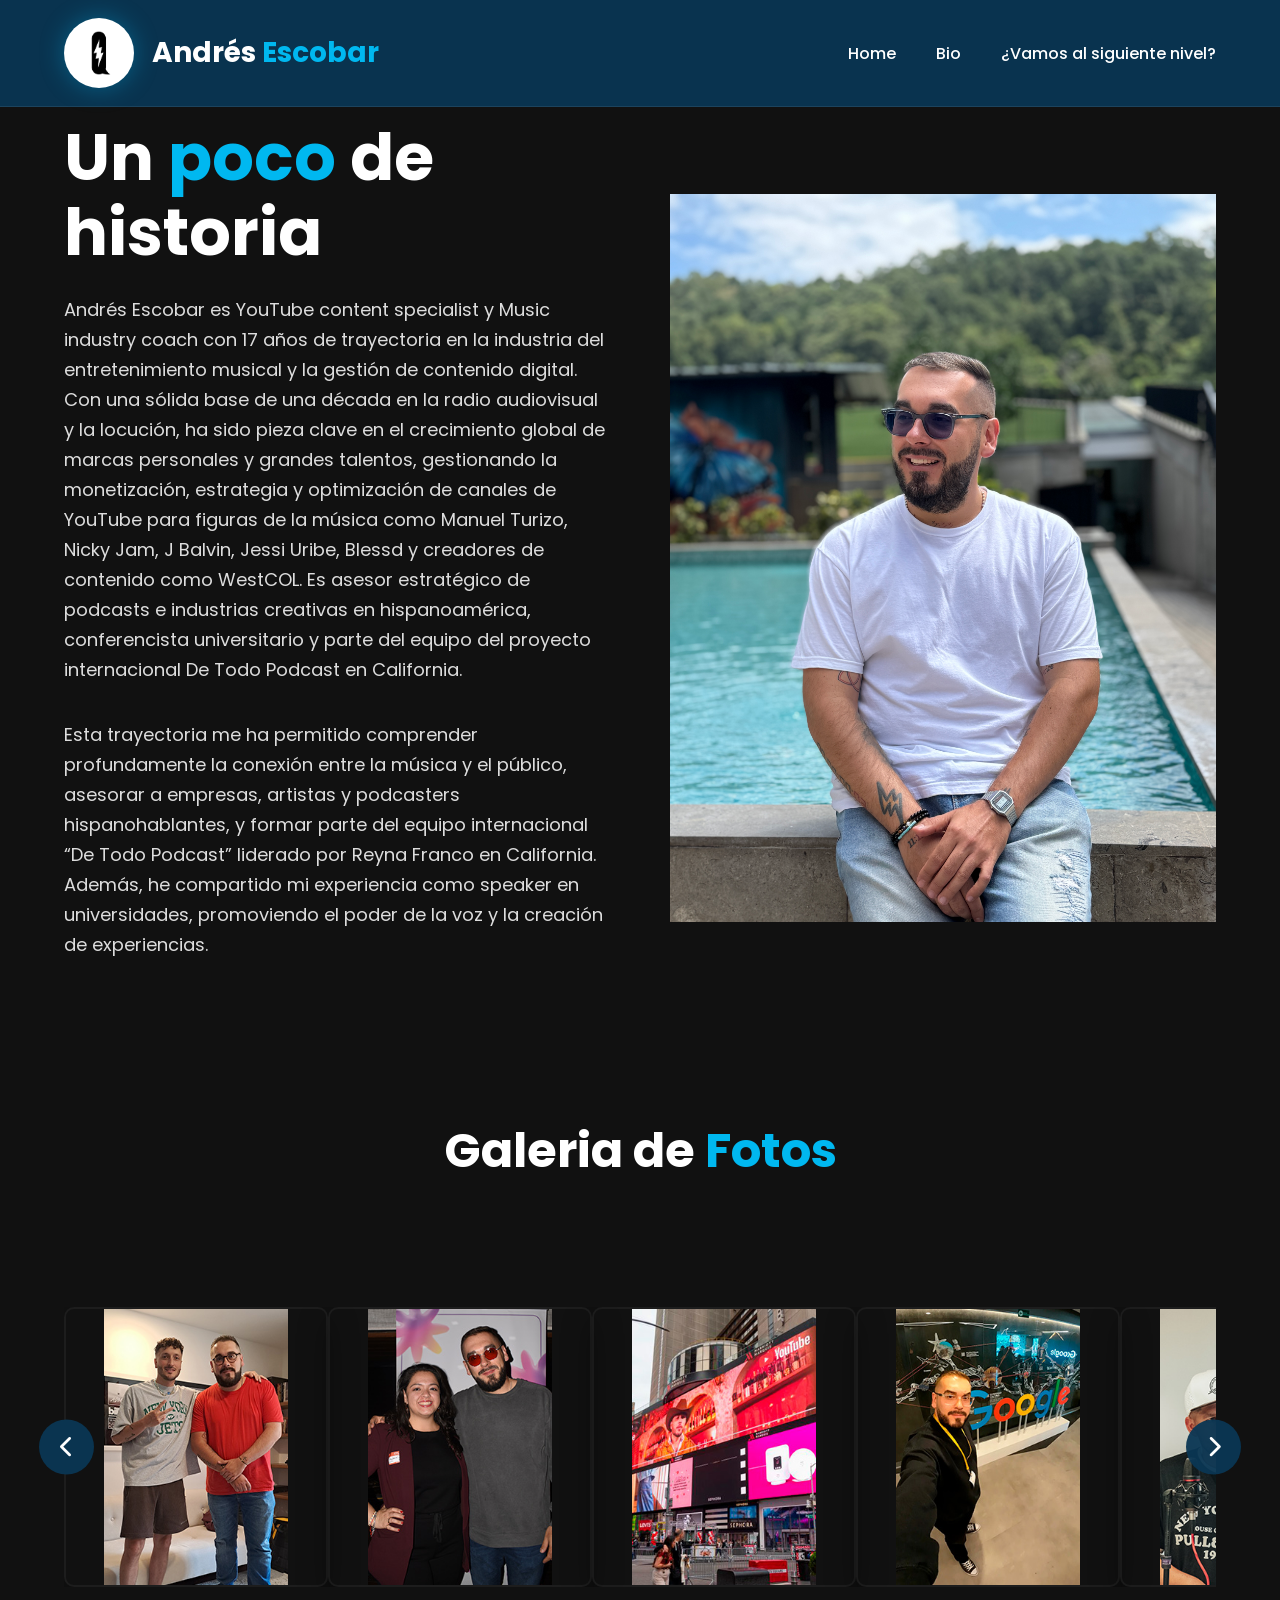
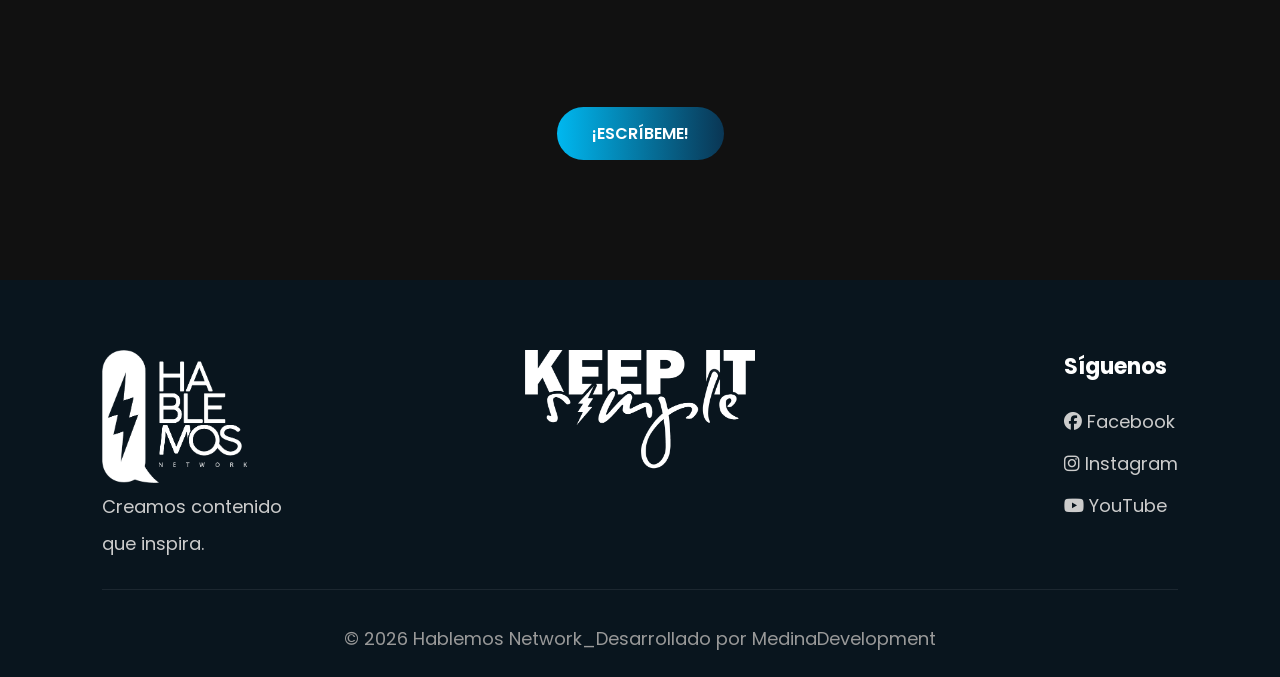
<file: bio.html>
<!DOCTYPE html>
<html lang="es">

<head>

    <meta charset="UTF-8">

    <meta name="viewport" content="width=device-width, initial-scale=1.0">

    <title>¿Qué Hacemos? | Hablemos Network</title>

    <link rel="stylesheet" href="css/style.css">

    <link rel="stylesheet"
        href="https://cdnjs.cloudflare.com/ajax/libs/font-awesome/6.6.0/css/all.min.css">
        
    <link rel="icon" type="image/png" href="css/favicon.png">

    <link rel="stylesheet" href="css/style.css">

    <link rel="preconnect" href="https://fonts.googleapis.com">

    <link rel="stylesheet"
    href="https://cdnjs.cloudflare.com/ajax/libs/font-awesome/6.6.0/css/all.min.css">


</head>

<body>

<header>

<nav class="navbar">

<div class="logo">

<img src="css/Isologob.png" alt="Andrés Escobar">

<h2>Andrés<span> Escobar</span></h2>

</div>

<ul class="nav-links">

<li><a href="index.html">Home</a></li>

<li><a href="bio.html">Bio</a></li>

<li><a href="vamosalsiguientenivel.html">¿Vamos al siguiente nivel?</a></li>

</ul>

</nav>

</header>

<section class="hero">

<div class="hero-contenedor">

<div class="hero-texto">

<h1>
    Un
    
<span>poco</span>

    de historia
</h1>

<p>

Andrés Escobar es YouTube content specialist y Music industry coach con 17 años de trayectoria en la industria del entretenimiento musical y la gestión de contenido digital. Con una sólida base de una década en la radio audiovisual y la locución, ha sido pieza clave en el crecimiento global de marcas personales y grandes talentos, gestionando la monetización, estrategia y optimización de canales de YouTube para figuras de la música como Manuel Turizo, Nicky Jam, J Balvin, Jessi Uribe, Blessd y creadores de contenido como WestCOL. Es asesor estratégico de podcasts e industrias creativas en hispanoamérica, conferencista universitario y parte del equipo del proyecto internacional De Todo Podcast en California.

</p>

<p>Esta trayectoria me ha permitido comprender profundamente la conexión entre la música y el público, asesorar a empresas, artistas y podcasters hispanohablantes, y formar parte del equipo internacional “De Todo Podcast” liderado por Reyna Franco en California. Además, he compartido mi experiencia como speaker en universidades, promoviendo el poder de la voz y la creación de experiencias.</p>

</div>

<div>

<img src="css/Perfil 1.jpeg" alt="Hablemos Network">

</div>

</div>

</section>

<section class="servicios">

<div class="titulo">

<h2>

Galeria de

<span>Fotos</span>

</h2>


<section class="galeria-carrusel">

    <div class="contenedor-carrusel">

        <button class="btn-carrusel prev">
            <i class="fa-solid fa-chevron-left"></i>
        </button>

        <div class="carrusel">

            <div class="carrusel-track">
            



                <img src="css/vibarco.jpg" alt="Foto 1" class="foto">
                <img src="css/Steffy.jpg" alt="Foto 2" class="foto">
                <img src="css/Jessi.jpg" alt="Foto 3" class="foto">
                <img src="css/Google.jpg" alt="Foto 4" class="foto">

                <img src="css/Lucho.jpg" alt="Foto 5" class="foto">
                <img src="css/Jorge.jpg" alt="Foto 6" class="foto">
                <img src="css/Mtch.jpg" alt="Foto 7" class="foto">
                <img src="css/Andre.jpg" alt="Foto 8" class="foto">

            </div>

        </div>

        <button class="btn-carrusel next">
            <i class="fa-solid fa-chevron-right"></i>
        </button>

    </div>

</section>



<a href="https://wa.me/573239701862?text=Hola,%20quiero%20más%20información%20sobre%20Hablemos%20Network." target="_blank" class="btn">
    ¡ESCRÍBEME!
</a>


</section>

<footer>
    <div class="footer-grid">

        <!-- IZQUIERDA -->
        <div class="footer-info">
            <img src="css/HABLEMOS NETWORK LOGO EDIT.png" alt="Hablemos Network">

            <p>Creamos contenido </p>

            <p> que inspira.</p>

        </div>

        <!-- CENTRO -->
        <div class="footer-logo-centro">
            <img src="css/simple.png" alt="Hablemos Network">

        </div>

        <!-- DERECHA -->
        <div class="footer-links">
            <h3>Síguenos</h3>

            <a href="https://www.facebook.com/networkhablemos" target="_blank">
                <i class="fab fa-facebook"></i> Facebook
            </a>

            <a href="https://www.instagram.com/networkhablemos/" target="_blank">
                <i class="fab fa-instagram"></i> Instagram
            </a>

            <a href="https://www.youtube.com/@networkhablemos" target="_blank">
                <i class="fab fa-youtube"></i> YouTube
            </a>
        </div>

    </div>

    <div class="copy">
        © 2026 Hablemos Network_Desarrollado por MedinaDevelopment
    </div>
</footer>

<script>
document.addEventListener("DOMContentLoaded", function () {

    const carrusel = document.querySelector(".carrusel");
    const track = document.querySelector(".carrusel-track");
    const btnPrev = document.querySelector(".btn-carrusel.prev");
    const btnNext = document.querySelector(".btn-carrusel.next");

    let posicion = 0;

    function moverCarrusel(direccion) {

        const fotos = track.querySelectorAll(".foto");

        if (fotos.length === 0) return;

        const foto = fotos[0];

        const anchoFoto = foto.getBoundingClientRect().width;

        const estilo = window.getComputedStyle(track);
        const gap = parseFloat(estilo.gap) || 0;

        const movimiento = anchoFoto + gap;

        const anchoVisible = carrusel.clientWidth;
        const anchoTotal = track.scrollWidth;

        const maximo = anchoTotal - anchoVisible;

        posicion += direccion * movimiento;

        if (posicion < 0) {
            posicion = 0;
        }

        if (posicion > maximo) {
            posicion = maximo;
        }

        track.style.transform = `translateX(-${posicion}px)`;
    }

    btnPrev.addEventListener("click", function () {
        moverCarrusel(-1);
    });

    btnNext.addEventListener("click", function () {
        moverCarrusel(1);
    });

});

</script>

</body>

</html>
</file>
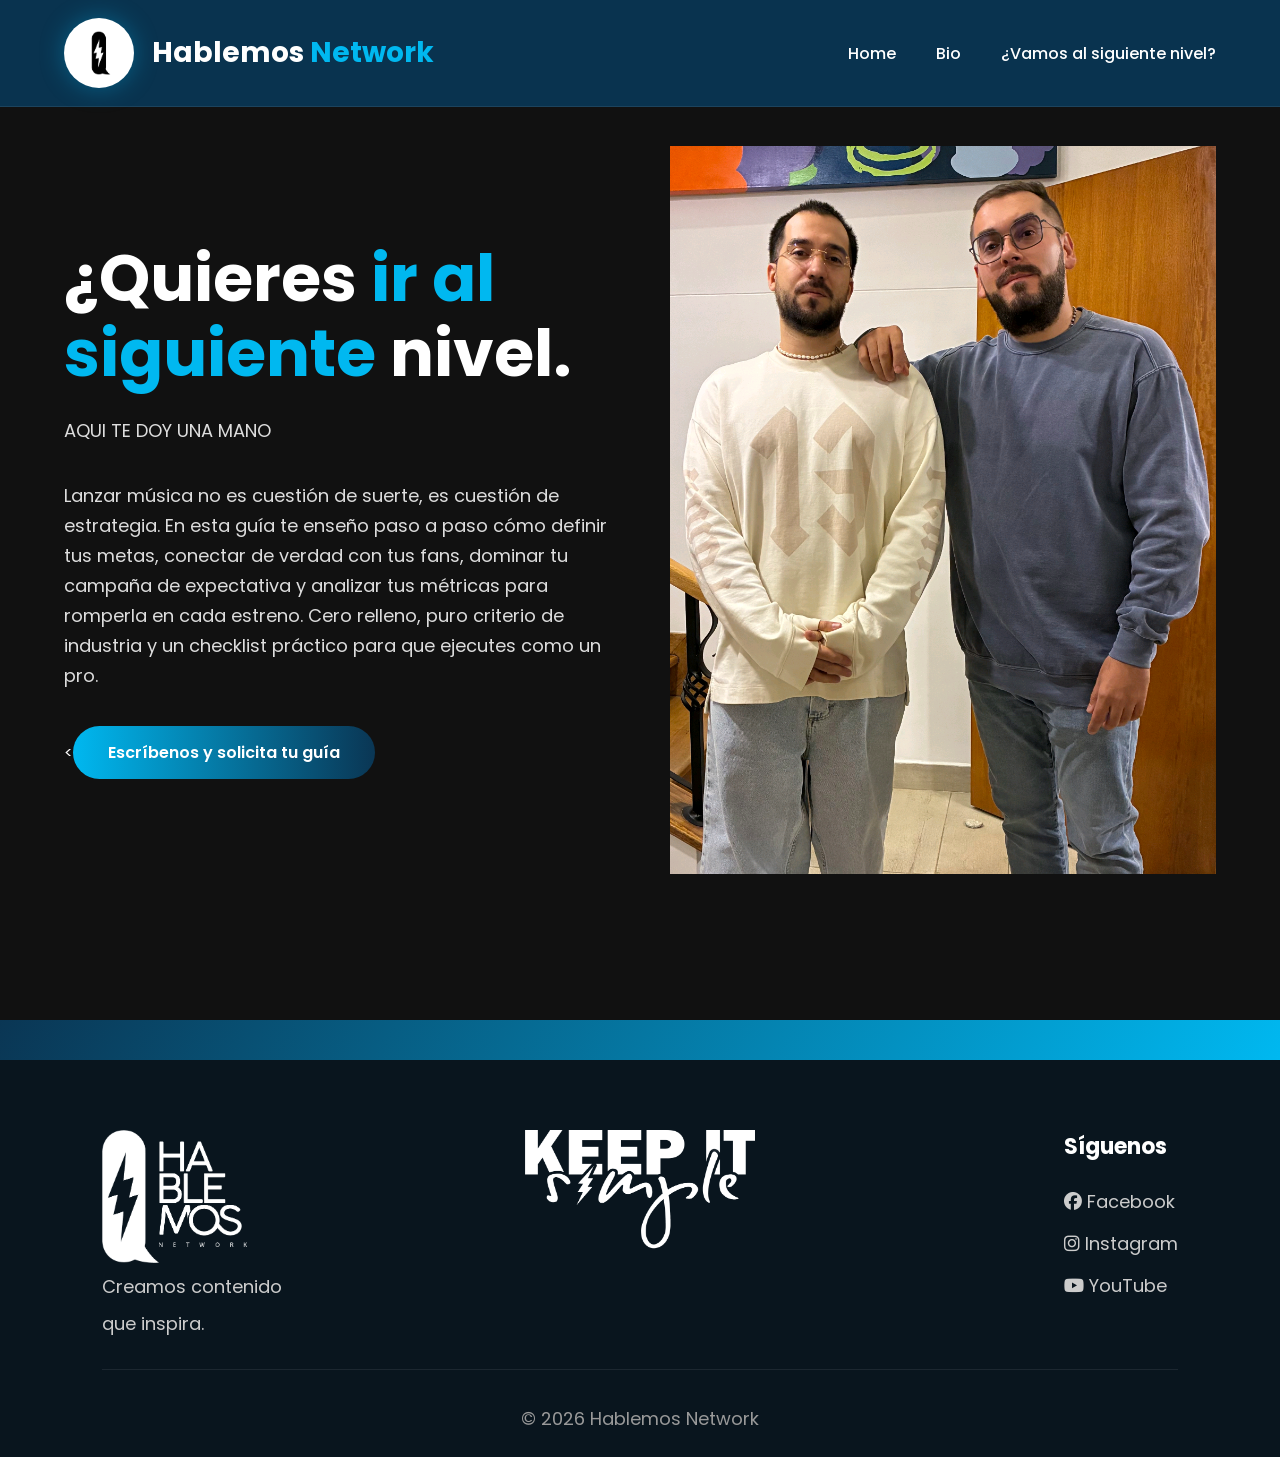
<file: quevendemos.html>
<!DOCTYPE html>
<html lang="es">

<head>

    <meta charset="UTF-8">

    <meta name="viewport" content="width=device-width, initial-scale=1.0">

    <title>¿Vamos al siguiente nivel? | Hablemos Network</title>

    <link rel="stylesheet" href="css/style.css">

    <link rel="stylesheet"
        href="https://cdnjs.cloudflare.com/ajax/libs/font-awesome/6.6.0/css/all.min.css">

</head>

<body>

<header>

<nav class="navbar">

<div class="logo">

<img src="css/Isologob.png" alt="Hablemos Network">

<h2>Hablemos <span>Network</span></h2>

</div>

<ul class="nav-links">

<li><a href="home.html">Home</a></li>

<li><a href="quehacemos.html">Bio</a></li>

<li><a href="quevendemos.html">¿Vamos al siguiente nivel?</a></li>

</ul>

</nav>

</header>

<section class="hero">

<div class="hero-contenedor">

<div class="hero-texto">

<h1>
¿Quieres

<span>ir al siguiente</span>

nivel.

</h1>

<p>

AQUI TE DOY UNA MANO
</p>

<p>

Lanzar música no es cuestión de suerte, es cuestión de estrategia. En esta guía te enseño paso a paso cómo definir tus metas, conectar de verdad con tus fans, dominar tu campaña de expectativa y analizar tus métricas para romperla en cada estreno. Cero relleno, puro criterio de industria y un checklist práctico para que ejecutes como un pro.


</p>

<<a href="https://wa.me/573239701862?text=Hola,%20quiero%20más%20información%20sobre%20Hablemos%20Network."
target="_blank"
class="btn">
Escríbenos y solicita tu guía
</a>


</div>

<div>

<img src="css/Bull.png" alt="Hablemos Network">

</div>

</div>

</section>

<section class="servicios">

<div class="titulo">

</div>

</div>

</div>

</div>

</div>

</section>

<section class="cta">





</section>

<footer>
    <div class="footer-grid">

        <!-- IZQUIERDA -->
        <div class="footer-info">
            <img src="css/HABLEMOS NETWORK LOGO EDIT.png" alt="Hablemos Network">

            <p>Creamos contenido</p>

            <p> que inspira.</p>
            
        </div>

        <!-- CENTRO -->
        <div class="footer-logo-centro">
            <img src="css/simple.png" alt="Hablemos Network">

        </div>

        <!-- DERECHA -->
        <div class="footer-links">
            <h3>Síguenos</h3>

            <a href="https://www.facebook.com/networkhablemos" target="_blank">
                <i class="fab fa-facebook"></i> Facebook
            </a>

            <a href="https://www.instagram.com/networkhablemos/" target="_blank">
                <i class="fab fa-instagram"></i> Instagram
            </a>

            <a href="https://www.youtube.com/@networkhablemos" target="_blank">
                <i class="fab fa-youtube"></i> YouTube
            </a>
        </div>

    </div>

    <div class="copy">
        © 2026 Hablemos Network
    </div>

</footer>

</body>

</html>
</file>
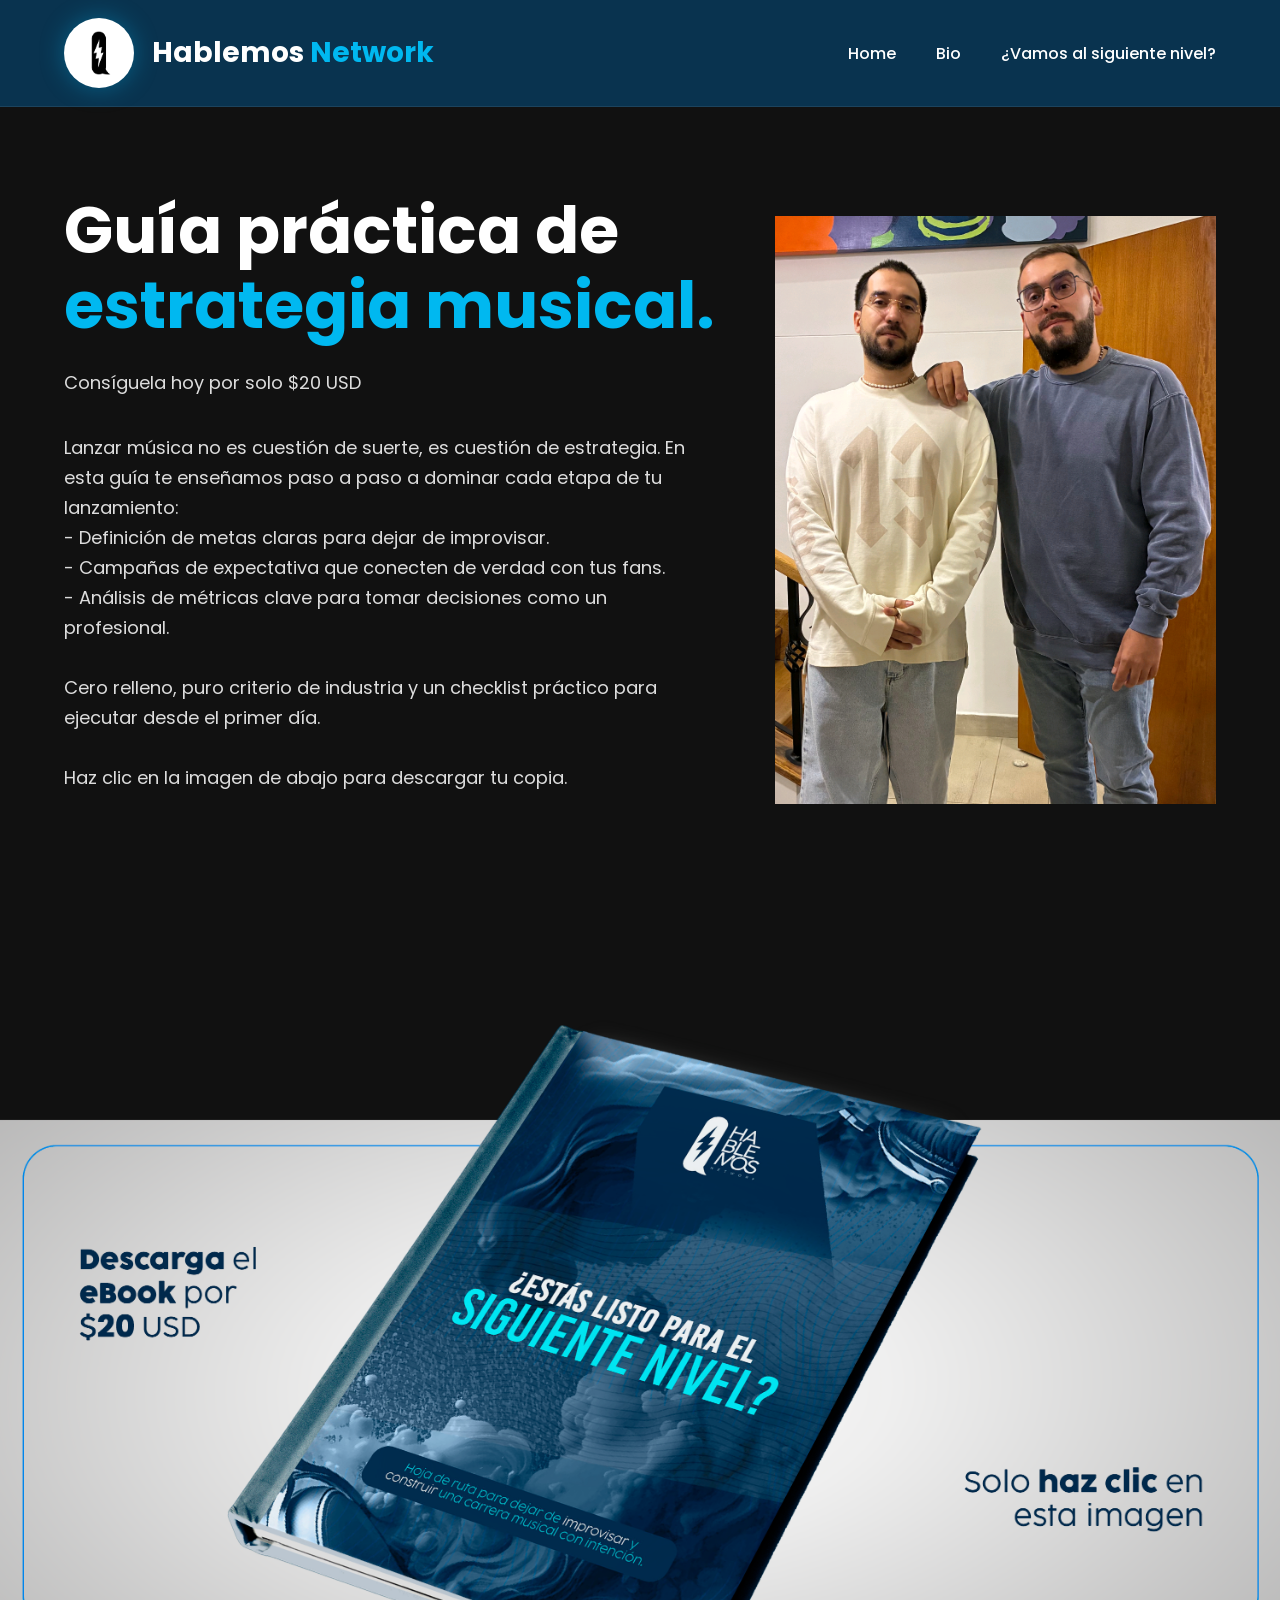
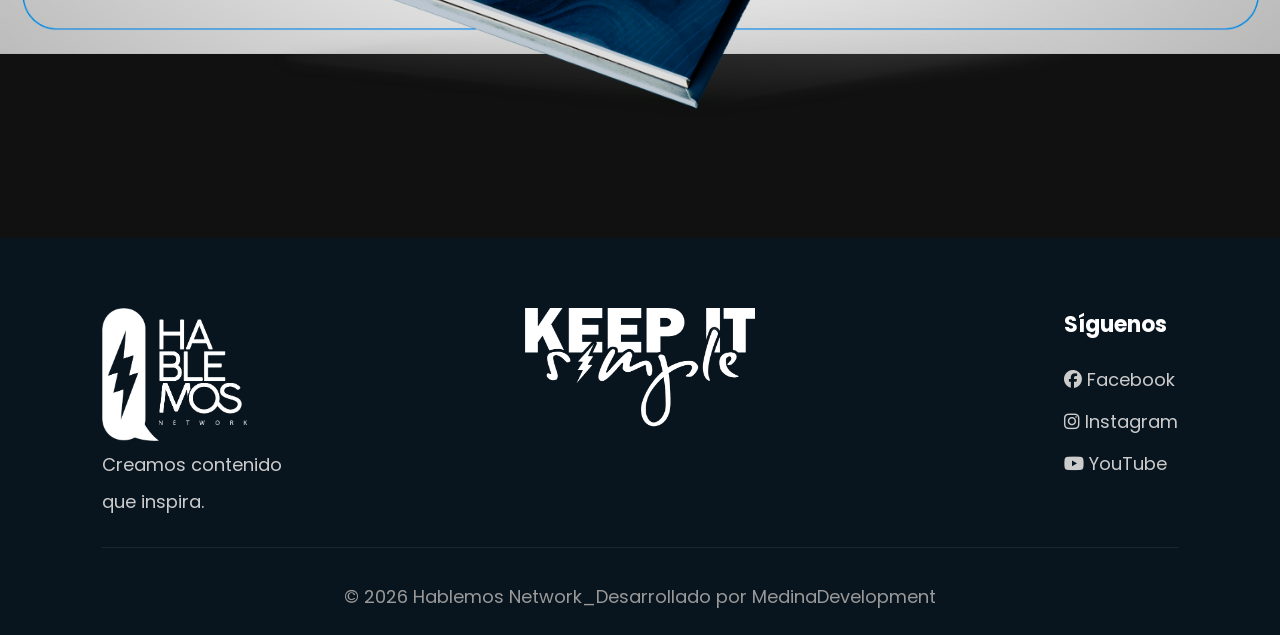
<file: vamosalsiguientenivel.html>
<!DOCTYPE html>
<html lang="es">

<head>
    <meta charset="UTF-8">
    <meta name="viewport" content="width=device-width, initial-scale=1.0, maximum-scale=1.0, user-scalable=no">
    <title>¿Vamos al siguiente nivel? | Hablemos Network</title>
    <link rel="stylesheet" href="css/style.css">
    <link rel="stylesheet" href="https://cdnjs.cloudflare.com/ajax/libs/font-awesome/6.6.0/css/all.min.css">
    <link rel="icon" type="image/png" href="css/favicon.png">
    <link rel="preconnect" href="https://fonts.googleapis.com">
</head>

<body>

<header>
    <nav class="navbar">
        <div class="logo">
            <img src="css/Isologob.png" alt="Hablemos Network">
            <h2>Hablemos <span>Network</span></h2>
        </div>
        <ul class="nav-links">
            <li><a href="index.html">Home</a></li>
            <li><a href="bio.html">Bio</a></li>
            <li><a href="vamosalsiguientenivel.html">¿Vamos al siguiente nivel?</a></li>
        </ul>
    </nav>
</header>

<section class="hero">
    <div class="hero-contenedor">
        <div class="hero-texto">
            <h1>
                Guía práctica de
                <span>estrategia&nbsp;musical.</span>
            </h1>
            <p>
                Consíguela hoy por solo $20 USD
            </p>
            <p>
                Lanzar música no es cuestión de suerte, es cuestión de estrategia. En esta guía te enseñamos paso a paso a dominar cada etapa de tu lanzamiento:<br>
                - Definición de metas claras para dejar de improvisar. <br>
                - Campañas de expectativa que conecten de verdad con tus fans.<br>
                - Análisis de métricas clave para tomar decisiones como un profesional.<br><br>
                Cero relleno, puro criterio de industria y un checklist práctico para ejecutar desde el primer día.<br><br>
                Haz clic en la imagen de abajo para descargar tu copia.
            </p>
        </div>
        <div>
            <img src="css/Bull.png" alt="Hablemos Network">
        </div>
    </div>
</section>

<!-- SECCIÓN CTA ADAPTADA IGUAL QUE BIO -->
<section class="servicios">
    <div class="cta-ebook" style="background: none; padding: 0;">
        <a href="https://wa.me/573239701862?text=Hola,%20quiero%20mi%20eBook" target="_blank" rel="noopener noreferrer">
            <img src="css/ebook.png" alt="Descarga el eBook por $20 USD" class="imagen-ebook" style="margin-top: 0;">
        </a>
    </div>
</section>

<footer>
    <div class="footer-grid">
        <!-- IZQUIERDA -->
        <div class="footer-info">
            <img src="css/HABLEMOS NETWORK LOGO EDIT.png" alt="Hablemos Network">
            <p>Creamos contenido</p>
            <p> que inspira.</p>
        </div>

        <!-- CENTRO -->
        <div class="footer-logo-centro">
            <img src="css/simple.png" alt="Hablemos Network">
        </div>

        <!-- DERECHA -->
        <div class="footer-links">
            <h3>Síguenos</h3>
            <a href="https://www.facebook.com/networkhablemos" target="_blank">
                <i class="fab fa-facebook"></i> Facebook
            </a>
            <a href="https://www.instagram.com/networkhablemos/" target="_blank">
                <i class="fab fa-instagram"></i> Instagram
            </a>
            <a href="https://www.youtube.com/@networkhablemos" target="_blank">
                <i class="fab fa-youtube"></i> YouTube
            </a>
        </div>
    </div>

    <div class="copy">
        © 2026 Hablemos Network_Desarrollado por MedinaDevelopment
    </div>
</footer>

</body>

</html>
</file>
<file: css/style.css>
/*=================================================
        HABLEMOS NETWORK
        CSS PROFESIONAL
=================================================*/

/*=================================================
        1. GOOGLE FONTS
=================================================*/

@import url('https://fonts.googleapis.com/css2?family=Poppins:wght@300;400;500;600;700;800&display=swap');


/*=================================================
        2. VARIABLES
=================================================*/

:root {
    --color-principal: #0A3654;
    --color-secundario: #00B8F0;
    --color-claro: #FFFFFF;
    --color-oscuro: #111111;
    --gris: #d9d9d9;

    --degradado: linear-gradient(90deg, #00B8F0, #0A3654);
}


/*=================================================
        3. RESET GENERAL
=================================================*/

* {
    margin: 0;
    padding: 0;
    box-sizing: border-box;
    font-family: 'Poppins', sans-serif;
}

html {
    scroll-behavior: smooth;
}

body {
    background: #111;
    color: white;
    overflow-x: hidden;
}

img {
    width: 100%;
    display: block;
}

a {
    text-decoration: none;
}

ul {
    list-style: none;
}


/*=================================================
        4. HEADER
=================================================*/

header {
    position: fixed;
    top: 0;
    left: 0;
    width: 100%;
    z-index: 999;

    background: rgba(10, 54, 84, .95);
    backdrop-filter: blur(10px);

    border-bottom: 1px solid rgba(255, 255, 255, .08);
}


/*=================================================
        5. NAVBAR
=================================================*/

.navbar {
    width: 90%;
    max-width: 1300px;
    margin: auto;

    display: flex;
    justify-content: space-between;
    align-items: center;

    padding: 18px 0;
}


/*=================================================
        6. LOGO HEADER
=================================================*/

.logo {
    display: flex;
    align-items: center;
    gap: 18px;
}

.logo img {
    width: 70px;
    height: 70px;

    border-radius: 50%;
    object-fit: cover;

    background: white;

    transition: .4s;

    box-shadow: 0 0 25px rgba(0, 184, 240, .35);
}

.logo img:hover {
    transform: rotate(360deg) scale(1.1);
}

.logo h2 {
    color: white;
    font-size: 28px;
    font-weight: 700;
}

.logo span {
    color: var(--color-secundario);
}


/*=================================================
        7. MENU
=================================================*/

.nav-links {
    display: flex;
    gap: 40px;
}

.nav-links a {
    color: white;
    font-weight: 500;

    transition: .4s;

    position: relative;
}

.nav-links a::after {
    content: "";

    position: absolute;
    left: 0;
    bottom: -8px;

    width: 0;
    height: 3px;

    background: var(--color-secundario);

    transition: .4s;
}

.nav-links a:hover::after {
    width: 100%;
}

.nav-links a:hover {
    color: var(--color-secundario);
}


/*=================================================
        8. BOTONES GENERALES
=================================================*/

.btn {
    padding: 14px 35px;

    background: var(--degradado);

    border-radius: 40px;

    color: white;
    font-weight: 600;

    transition: .4s;

    display: inline-block;
}

.btn:hover {
    transform: translateY(-5px);

    box-shadow: 0 15px 30px rgba(0, 184, 240, .4);
}


/*=================================================
        9. HERO
=================================================*/

.hero {
    width: 100%;
    min-height: 100vh;

    display: flex;
    justify-content: center;
    align-items: center;

    padding-top: 120px;
}

.hero-contenedor {
    width: 90%;
    max-width: 1300px;

    display: grid;
    grid-template-columns: 1fr 1fr;

    gap: 60px;

    align-items: center;
}


/*=================================================
        10. TEXTO HERO
=================================================*/

.hero-texto h1 {
    font-size: 65px;
    line-height: 75px;

    margin-bottom: 25px;
}

.hero-texto h1 span {
    color: var(--color-secundario);
}

.hero-texto p {
    color: #ddd;

    font-size: 18px;

    margin-bottom: 35px;

    line-height: 30px;
}


/*=================================================
        11. VIDEO
=================================================*/

.video-box video {
    width: 100%;
    border-radius: 15px;
}


/*=================================================
        12. SCROLL
=================================================*/

.scroll {
    position: absolute;

    bottom: 30px;
    left: 50%;

    transform: translateX(-50%);

    color: white;

    animation: subir 2s infinite;
}

@keyframes subir {

    0% {
        transform: translate(-50%, 0);
    }

    50% {
        transform: translate(-50%, 15px);
    }

    100% {
        transform: translate(-50%, 0);
    }

}


/*=================================================
        13. SERVICIOS
=================================================*/

.servicios {
    width: 90%;
    max-width: 1300px;

    margin: 120px auto;
}


/*=================================================
        14. TITULOS
=================================================*/

.titulo {
    text-align: center;
    margin-bottom: 70px;
}

.titulo h2 {
    font-size: 48px;
    color: white;
}

.titulo span {
    color: var(--color-secundario);
}

.titulo p {
    margin-top: 20px;
    color: #cfcfcf;
}


/*=================================================
        15. CARDS
=================================================*/

.cards {
    display: grid;

    grid-template-columns:
        repeat(auto-fit, minmax(280px, 1fr));

    gap: 35px;
}

.card {
    background: #172838;

    padding: 40px;

    border-radius: 20px;

    transition: .5s;

    border: 1px solid rgba(255, 255, 255, .06);
}

.card:hover {
    transform: translateY(-15px);

    box-shadow:
        0 25px 45px rgba(0, 184, 240, .25);
}

.card i {
    font-size: 60px;

    color: var(--color-secundario);

    margin-bottom: 20px;
}

.card h3 {
    margin-bottom: 20px;

    font-size: 26px;
}

.card p {
    color: #d9d9d9;

    line-height: 28px;
}


/*=================================================
        16. GALERÍA CARRUSEL
=================================================*/

.galeria-carrusel {
    width: 90%;
    max-width: 1300px;

    margin: 120px auto;
}

.galeria-carrusel h2 {
    text-align: center;

    font-size: 48px;

    margin-bottom: 50px;

    color: #fff;
}


/*=================================================
        17. CONTENEDOR CARRUSEL
=================================================*/

.contenedor-carrusel {
    position: relative;

    display: flex;

    align-items: center;
}

.carrusel {
    overflow: hidden;
    width: 100%;
}

.carrusel-track {
    display: flex;

    transition: transform .6s ease;
}


/*=================================================
        18. FOTOS DEL CARRUSEL
        (.foto está puesta directo en el <img>,
    por eso TODO va en .foto, no en .foto img)
=================================================*/

.foto {
    flex: 0 0 calc(25% - 24px);
    min-width: 0;
    width: 100%;
    height: 280px;

    box-sizing: border-box;

    object-fit: contain;
    object-position: center;
    border-radius: 10px;
    border: 2px solid rgba(255, 255, 255, .05);
    transition: .4s;
    box-shadow: 0 12px 30px rgba(0, 0, 0, .35);
}

/* PC pequeño */
@media (max-width: 1100px) {
    .foto {
        flex: 0 0 calc(33.333% - 24px);
        height: 260px;
    }
}

/* Tablet */
@media (max-width: 768px) {
    .foto {
        flex: 0 0 calc(50% - 20px);
        height: 260px;
    }
}

/* Celular */
@media (max-width: 500px) {
    .foto {
        flex: 0 0 100%;
        height: auto;
        aspect-ratio: 1 / 1;
        object-fit: contain;
    }
}


/*=================================================
        19. FLECHAS DEL CARRUSEL
=================================================*/

.btn-carrusel {
    width: 55px;
    height: 55px;

    border: none;
    border-radius: 50%;

    cursor: pointer;

    position: absolute;

    top: 50%;

    transform: translateY(-50%);

    z-index: 10;

    background: rgba(10, 54, 84, .95);

    color: #fff;

    font-size: 22px;

    transition: .3s;
}

.btn-carrusel:hover {
    background: #00B8F0;

    transform:
        translateY(-50%) scale(1.08);
}

.prev {
    left: -25px;
}

.next {
    right: -25px;
}


/*=================================================
        20. ESTADÍSTICAS
=================================================*/

.estadisticas {
    margin-top: 40px;

    display: flex;

    gap: 30px;
}

.numero {
    flex: 1;

    background: #1B3245;

    padding: 25px;

    border-radius: 15px;

    text-align: center;
}

.numero h3 {
    font-size: 42px;

    color: var(--color-secundario);
}

.numero p {
    margin-top: 10px;
}


/*=================================================
        21. DESTACADO
=================================================*/

.destacado {
    width: 90%;
    max-width: 1300px;

    margin: 120px auto;
}

.destacado-contenedor {
    display: grid;

    grid-template-columns: 350px 1fr;

    gap: 70px;

    align-items: start;
}

.destacado-texto h2 {
    font-size: 48px;

    margin-bottom: 30px;
}

.destacado-texto span {
    color: #00B8F0;
}

.destacado-info h2 {
    font-size: 42px;

    margin-bottom: 20px;
}

.destacado-info p {
    color: #d8d8d8;

    margin-bottom: 35px;

    line-height: 30px;
}


/*=================================================
        22. BOTÓN SOUNDCLOUD
=================================================*/

.btn-escucha {
    display: inline-flex;

    align-items: center;
    justify-content: center;

    gap: 12px;

    padding: 16px 38px;

    background: var(--degradado);

    color: var(--color-claro);

    border: none;

    border-radius: 50px;

    font-size: 18px;
    font-weight: 600;

    cursor: pointer;

    transition: all .4s ease;

    box-shadow:
        0 12px 30px rgba(0, 184, 240, .30);
}

.btn-escucha i {
    font-size: 28px;
}

.btn-escucha:hover {
    transform: translateY(-5px) scale(1.03);

    box-shadow:
        0 18px 40px rgba(0, 184, 240, .45);
}

.btn-escucha:active {
    transform: scale(.97);
}


/*=================================================
        23. PODCASTS
=================================================*/

.podcast-grid {
    display: grid;

    grid-template-columns:
        repeat(auto-fit, minmax(220px, 1fr));

    gap: 30px;

    margin-top: 50px;
}

.podcast-card {
    background: #17324A;

    border-radius: 20px;

    overflow: hidden; /* Esto corta todo lo que sobresalga de la tarjeta */

    transition: .4s;

    text-align: center;

    color: white;

    position: relative; /* Importante para que los elementos hijos absolutos se posicionen bien */

    box-shadow:
        0 15px 30px rgba(0, 0, 0, .35);
}

.podcast-card:hover {
    transform: translateY(-10px);

    box-shadow:
        0 20px 40px rgba(0, 184, 240, .35);
}

.podcast-card img {
    width: 100%;

    height: 280px;

    object-fit: contain;
}

.podcast-card h3 {
    padding: 20px;

    font-size: 22px;

    font-weight: 600;
}


/*=================================================
        24. FOOTER
=================================================*/

footer {
    background: #09151E;

    margin-top: 0;

    padding: 70px 8% 25px;
}


/*=================================================
        25. CONTENEDOR PRINCIPAL FOOTER
=================================================*/

/*
    Tres zonas:
    
    IZQUIERDA  = Hablemos Network
    CENTRO     = Keep It Simple
    DERECHA    = Síguenos
*/

.footer-grid {
    position: relative;

    width: 100%;

    min-height: 240px;

    border-bottom:
        1px solid rgba(255, 255, 255, .08);
}


/*=================================================
        26. LOGO IZQUIERDO
=================================================*/

.footer-info {
    position: absolute;

    left: 0;
    top: 0;
}

.footer-info img {
    width: 145px;

    height: auto;

    max-width: 145px;

    display: block;
}

.footer-info p {
    margin-top: 10px;

    color: #ccc;

    font-size: 18px;
}


/*=================================================
        27. LOGO CENTRAL
=================================================*/

.footer-logo-centro {
    position: absolute;

    left: 50%;
    top: 0;

    transform: translateX(-50%);

    display: flex;

    justify-content: center;
    align-items: center;
}

.footer-logo-centro img {
    width: 230px;

    height: auto;

    max-width: 230px;

    display: block;
}


/*=================================================
        28. REDES SOCIALES DERECHA
=================================================*/

.footer-links {
    position: absolute;

    right: 0;
    top: 0;

    display: flex;

    flex-direction: column;

    align-items: flex-start;
}

.footer-links h3 {
    margin-bottom: 25px;

    font-size: 22px;
}

.footer-links a {
    display: block;

    color: #ccc;

    margin-bottom: 15px;

    transition: .3s;

    font-size: 18px;
}

.footer-links a:hover {
    color: var(--color-secundario);

    padding-left: 10px;
}


/*=================================================
        29. COPYRIGHT
=================================================*/

.copy {
    text-align: center;

    margin-top: 35px;

    padding-top: 0;

    color: #999;

    font-size: 18px;
}


/*=================================================
        30. RESPONSIVE - TABLET
=================================================*/

@media (max-width: 1000px) {

    /* HERO */

    .hero-contenedor {
        grid-template-columns: 1fr;

        text-align: center;
    }


    /* DESTACADO */

    .destacado-contenedor {
        grid-template-columns: 1fr;
    }


    /* ESTADÍSTICAS */

    .estadisticas {
        flex-direction: column;
    }


    /* FOOTER */

    .footer-grid {
        min-height: 400px;
    }

}


/*=================================================
        31. RESPONSIVE - MÓVIL
=================================================*/

@media (max-width: 768px) {

    /* NAVBAR */

    .navbar {
        flex-direction: column;
    }

    .logo {
        margin-bottom: 20px;
    }

    .nav-links {
        flex-direction: column;

        gap: 18px;

        text-align: center;
    }


    /* HERO */

    .hero {
        padding-top: 300px;
    }

        .hero-texto h1 {
        font-size: 36px;
        line-height: 1.3;
        text-align: center;
        overflow-wrap: break-word;
        padding: 0 10px;
    
    }


    /* TITULOS */

    .titulo h2 {
        font-size: 34px;
    }

    .destacado h2 {
        font-size: 35px;
    }

    .cta h2 {
        font-size: 36px;
    }


    /* CTA */

@media (max-width: 400px) {
    .hero-texto h1 {
        font-size: 30px;
        line-height: 1.25;
    }
}
    .cta p {
        width: 100%;
    }


    /* CARRUSEL */

    .galeria-carrusel h2 {
        font-size: 36px;
    }

    .prev {
        left: 0;
    }

    .next {
        right: 0;
    }


    /* FOOTER */

    .footer-grid {
        position: relative;

        min-height: auto;

        display: flex;

        flex-direction: column;

        align-items: center;

        gap: 45px;

        text-align: center;

        padding-bottom: 40px;
    }

    .footer-info,
    .footer-logo-centro,
    .footer-links {
        position: static;

        transform: none;
    }

    .footer-info {
        display: flex;

        flex-direction: column;

        align-items: center;
    }

    .footer-info img {
        width: 120px;
    }

    .footer-logo-centro img {
        width: 180px;
    }

    .footer-links {
        align-items: center;
    }

    .footer-links h3 {
        margin-bottom: 20px;
    }

    .copy {
        margin-top: 30px;
    }

}


/*=================================================
        32. CTA
=================================================*/

.cta {
    width: 100%;

    margin-top: 120px;

    padding: 90px 10%;

    background:
        linear-gradient(120deg, #0A3654, #00B8F0);

    text-align: center;
}

.cta h2 {
    font-size: 50px;

    margin-bottom: 20px;
}

.cta p {
    width: 70%;

    margin: auto;

    margin-bottom: 40px;
}

.cta .btn {
    background: white;

    color: #0A3654;
}

.cta .btn:hover {
    color: white;
}

/*=================================================
        32. CTA EBOOK (ANCHO TOTAL SIN SCROLL)
=================================================*/

.cta {
    width: 100%;
    max-width: 100%;
    margin-top: 40px;
    padding: 20px 0; /* Sin padding lateral para que toque los bordes */
    background: linear-gradient(120deg, #0A3654, #00B8F0);
    text-align: center;
    box-sizing: border-box;
    overflow-x: hidden;
}

.cta-ebook {
    width: 100%;
    max-width: 100%;
    display: flex;
    justify-content: center;
    align-items: center;
    box-sizing: border-box;
    overflow-x: hidden;
}

.imagen-ebook {
    width: 100%;
    max-width: 100%; /* Ocupa el 100% de lado a lado */
    height: auto;
    display: block;
    margin: 0;
    border-radius: 0; /* Si quieres esquinas rectas de borde a borde, o ponle 8px si prefieres */
    box-sizing: border-box;
}

/* Ajuste específico para celulares */
@media (max-width: 768px) {
    .cta {
        padding: 0;
        margin-top: 30px;
        width: 100vw; /* Forzar ancho exacto de pantalla */
        position: relative;
        left: 50%;
        right: 50%;
        margin-left: -50vw;
        margin-right: -50vw;
    }
    
    .imagen-ebook {
        width: 100vw;
        max-width: 100vw;
        object-fit: cover;
    }
}

/*=================================================
        33. BLOQUEO DEFINITIVO DE SCROLL LATERAL
=================================================*/

html, body {
    max-width: 100% !important;
    overflow-x: hidden !important;
    position: relative;
}

*, *::before, *::after {
    box-sizing: border-box;
}

/* Forzar que cualquier contenedor o imagen nunca rebase el ancho de la pantalla */
div, section, img, header, footer {
    max-width: 100%;
}

/*=================================================
        CORRECCIÓN TOTAL DE ALINEACIÓN Y SCROLL MÓVIL
=================================================*/

html, body {
    width: 100% !important;
    max-width: 100% !important;
    overflow-x: hidden !important;
    margin: 0 !important;
    padding: 0 !important;
    box-sizing: border-box;
}

/* Forzar que todos los elementos principales respeten el ancho de la pantalla y se centren */
body * {
    box-sizing: border-box;
}

/* Forzar que las secciones ocupen exactamente el 100% sin desbordarse */
.hero, .servicios, .cta, footer, header {
    width: 100% !important;
    max-width: 100% !important;
    margin-left: auto !important;
    margin-right: auto !important;
    left: 0 !important;
    right: 0 !important;
}

/* Corrección específica para que la barra de navegación no se descuadre */
.navbar {
    width: 90% !important;
    max-width: 1300px !important;
    margin: 0 auto !important;
}
</file>
